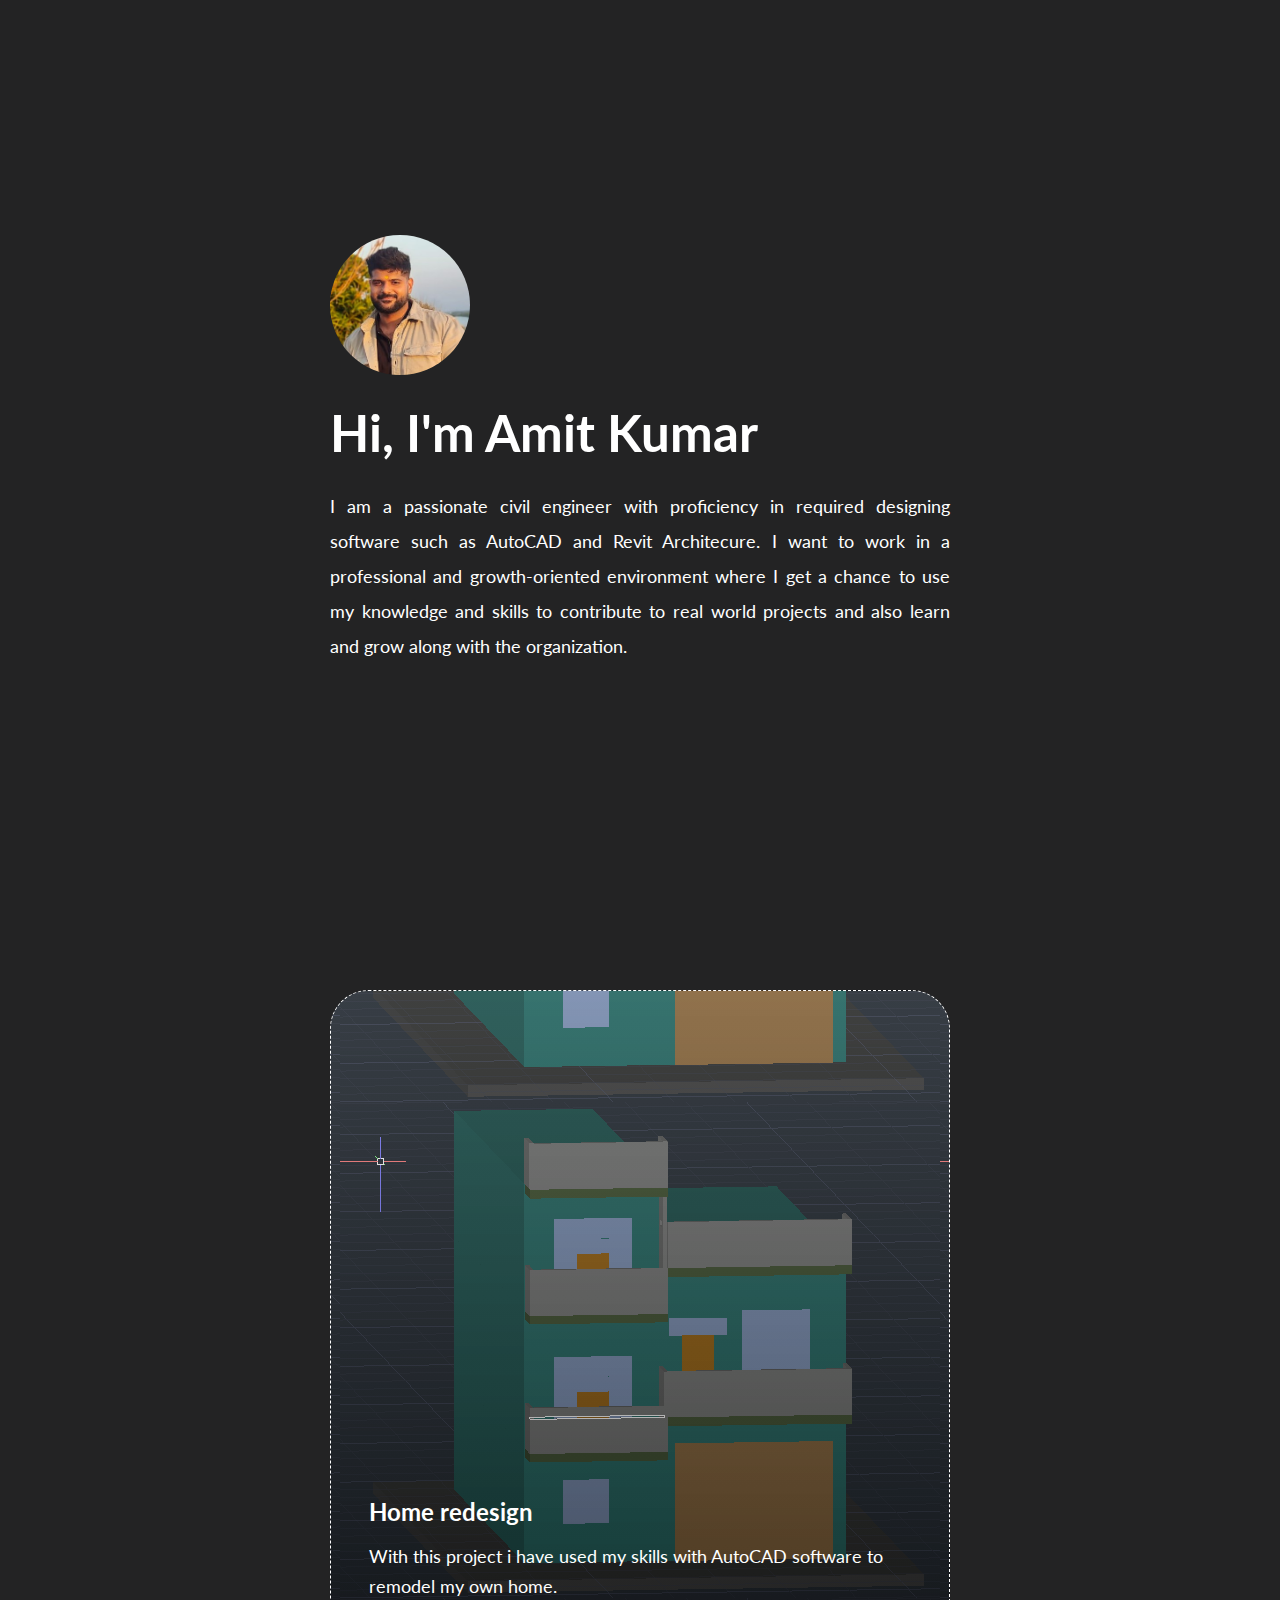
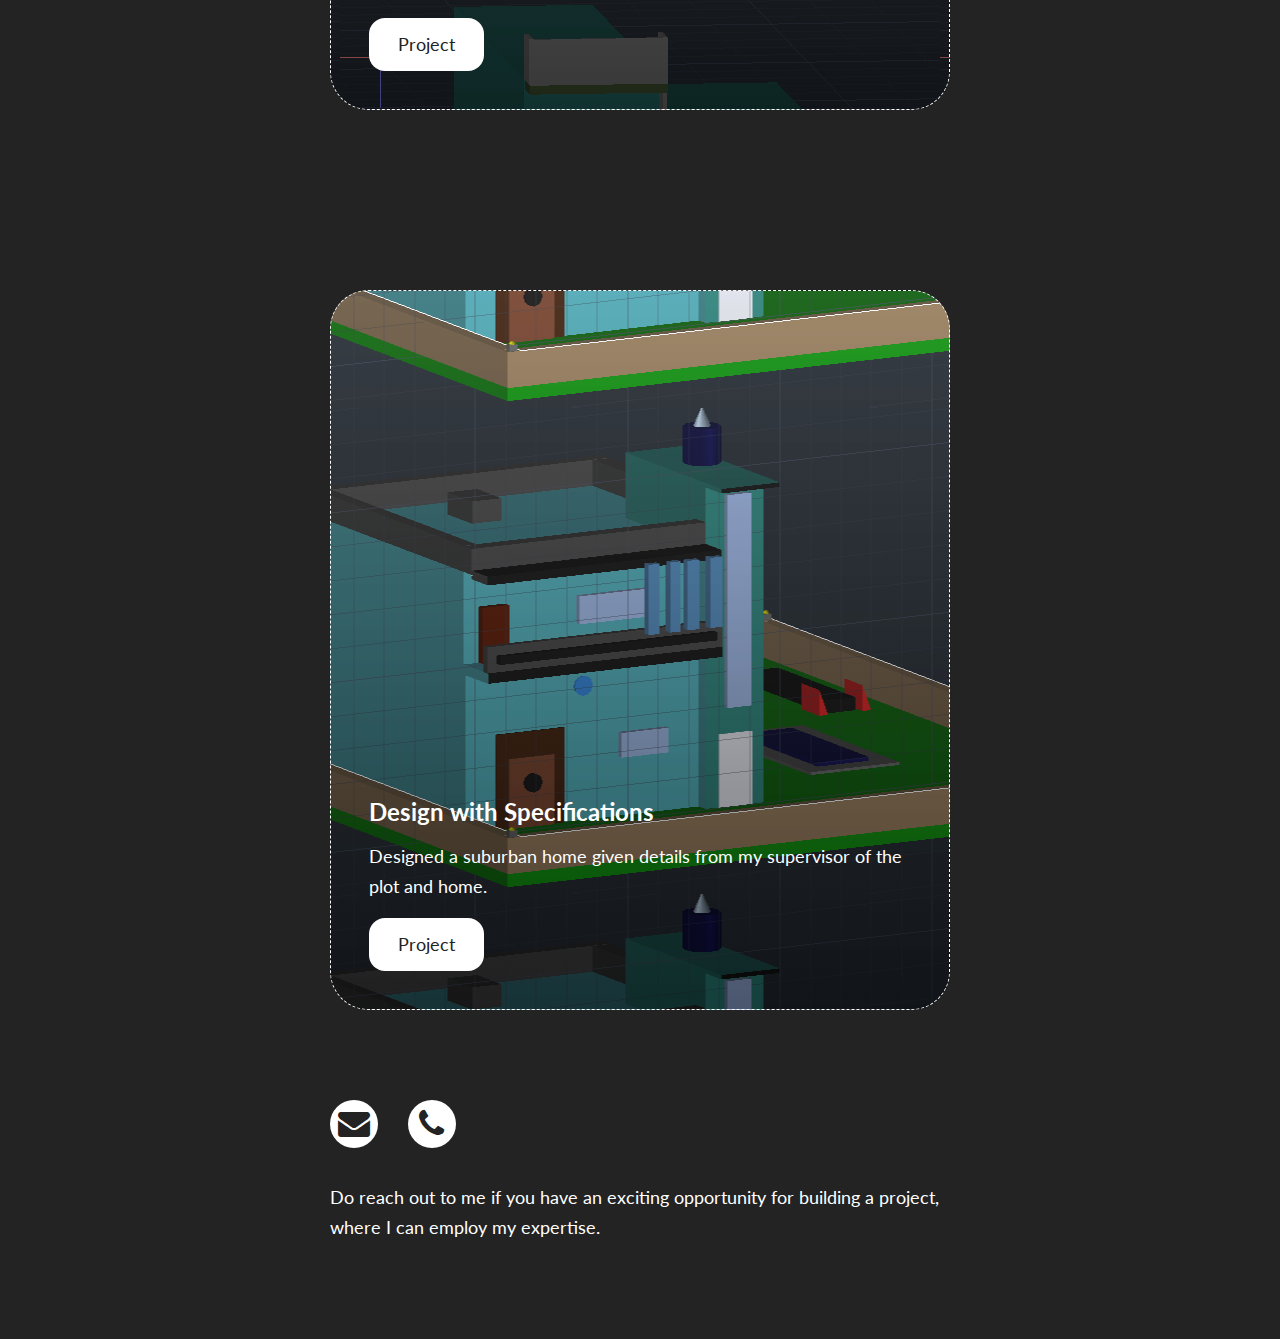
<file: index.html>
<!DOCTYPE html>
<html lang="en">

<head>
    <meta charset="UTF-8">
    <meta name="viewport" content="width=device-width, initial-scale=1.0">
    <link rel="stylesheet" href="style.css">
    <link rel="preconnect" href="https://fonts.googleapis.com">
    <link rel="preconnect" href="https://fonts.gstatic.com" crossorigin>
    <link
        href="https://fonts.googleapis.com/css2?family=Lato:ital,wght@0,100;0,300;0,400;0,700;0,900;1,100;1,300;1,400;1,700;1,900&display=swap"
        rel="stylesheet">
    <title>Amit Kumar</title>
    <link rel="stylesheet" href="https://cdnjs.cloudflare.com/ajax/libs/font-awesome/4.7.0/css/font-awesome.min.css">
</head>

<body>
    <!-- Landing Section -->
    <header class="siteHeader">
        <div class="container">
            <img src="img/profile.jpeg" alt="Amit Kumar" class="profile">
            <h1 class="nameHead">Hi, I'm Amit Kumar</h1>
            <p class="textHead regText">
                I am a passionate civil engineer with proficiency in required designing software such as AutoCAD and
                Revit Architecure. I want to work in a professional and growth-oriented environment where I get a chance
                to use my knowledge and skills to contribute to real world projects and also learn and grow along with
                the organization.
            </p>
        </div>
    </header>

    <!-- Portfolio Items -->
    <section class="portfolioWrapper">
        <!-- Portfolio Item 1 -->
        <div class="container fullHeight">
            <div id="portfolio-1" class="portfolioContainer">
                <h2 class="portfolioHead">Home redesign</h2>
                <p class="portfolioText regText">With this project i have used my skills with AutoCAD software to
                    remodel my own home.</p>
                <a href="portfolio-1.html" class="btn btn-primary">Project</a>
            </div>
        </div>
        <!-- Portfolio Item 2 -->
        <div class="container fullHeight">
            <div id="portfolio-2" class="portfolioContainer">
                <h2 class="portfolioHead">Design with Specifications</h2>
                <p class="portfolioText regText">Designed a suburban home given details from my supervisor of the plot
                    and home.</p>
                <a href="portfolio-2.html" class="btn btn-primary">Project</a>
            </div>
        </div>
    </section>

    <!-- Footer -->
    <footer class="siteFooter">
        <div class="container">
            <a class="socialLink" href="mailto:amitkrdeswal@gmail.com">
                <i class="fa fa-envelope"></i>
            </a>
            <a class="socialLink" href="tel:+919315746275">
                <i class="fa fa-phone"></i>
            </a>
            <p class="footerText regText">Do reach out to me if you have an exciting opportunity for building a project, where I can employ my expertise.</p>
        </div>
    </footer>
</body>

</html>
</file>
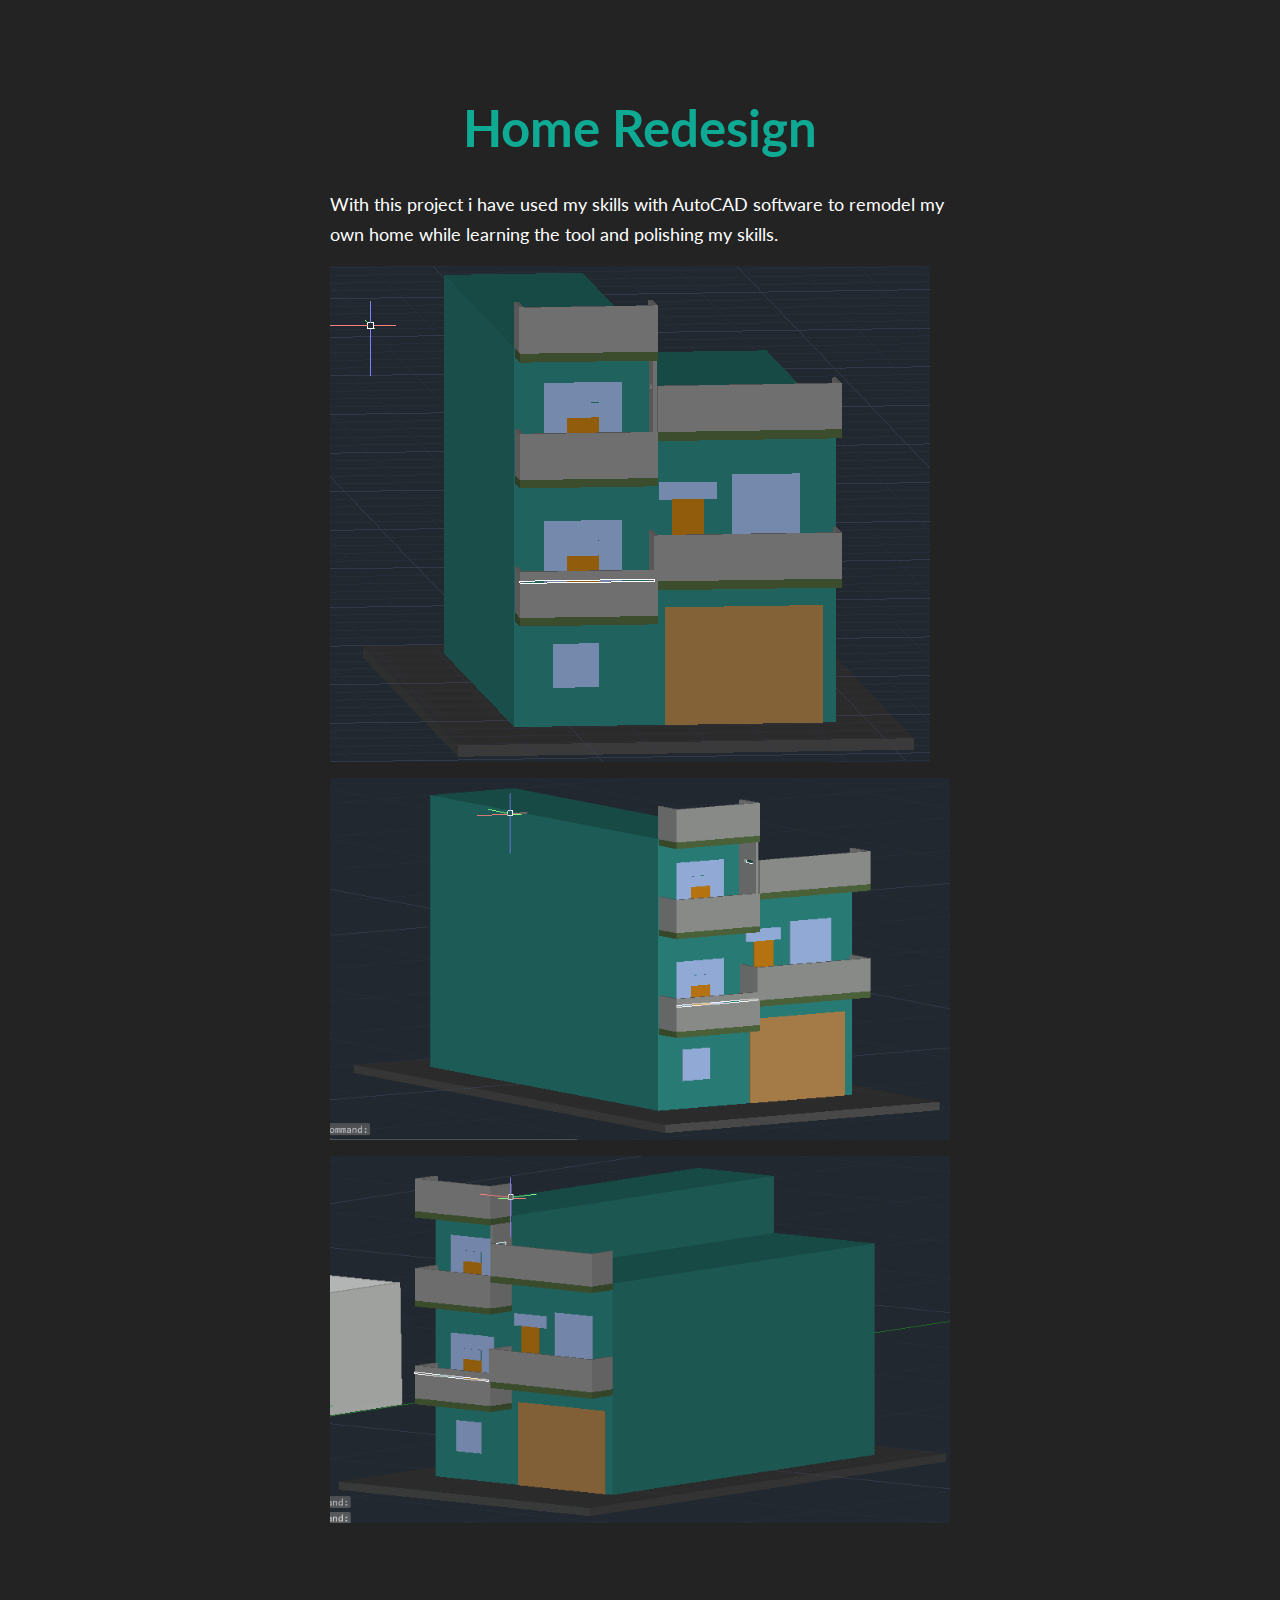
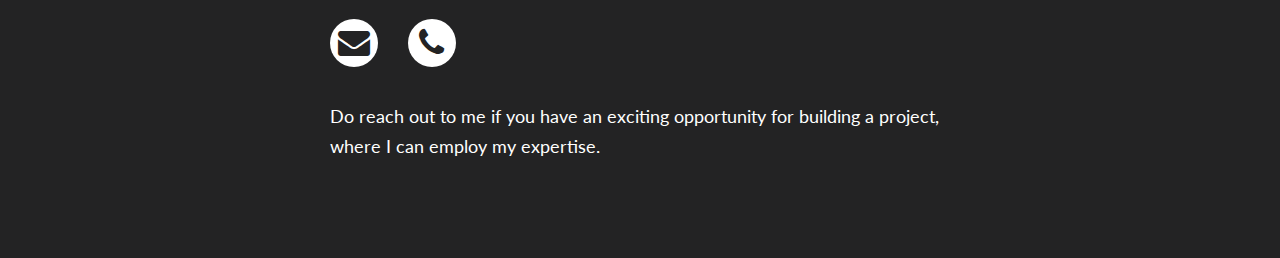
<file: portfolio-1.html>
<!DOCTYPE html>
<html lang="en">

<head>
    <meta charset="UTF-8">
    <meta name="viewport" content="width=device-width, initial-scale=1.0">
    <link rel="stylesheet" href="style.css">
    <link rel="preconnect" href="https://fonts.googleapis.com">
    <link rel="preconnect" href="https://fonts.gstatic.com" crossorigin>
    <link
        href="https://fonts.googleapis.com/css2?family=Lato:ital,wght@0,100;0,300;0,400;0,700;0,900;1,100;1,300;1,400;1,700;1,900&display=swap"
        rel="stylesheet">
    <title>Home Redesign</title>
    <link rel="stylesheet" href="https://cdnjs.cloudflare.com/ajax/libs/font-awesome/4.7.0/css/font-awesome.min.css">
    <style>
        .siteFooter {
            margin-top: 6rem;
        }
    </style>
</head>

<body>
    <header class="portfolioHeader">
        <div class="container">
            <h1 class="portHead text-center">Home Redesign</h1>
            <p class="portfolioText regText">With this project i have used my skills with AutoCAD software to remodel my
                own home while learning the tool and polishing my skills.</p>
            <div class="portImgGrid">
                <img src="img/portfolio-1/portfolio-1.png" alt="Portfolio-1" class="portImg">
                <img src="img/portfolio-1/portfolio-2.png" alt="Portfolio-2" class="portImg">
                <img src="img/portfolio-1/portfolio-3.png" alt="Portfolio-3" class="portImg">
            </div>
        </div>
    </header>

    <!-- Footer -->
    <footer class="siteFooter">
        <div class="container">
            <a class="socialLink" href="mailto:amitkrdeswal@gmail.com">
                <i class="fa fa-envelope"></i>
            </a>
            <a class="socialLink" href="tel:+919315746275">
                <i class="fa fa-phone"></i>
            </a>
            <p class="footerText regText">Do reach out to me if you have an exciting opportunity for building a project, where I can employ my expertise.</p>
        </div>
    </footer>
</body>

</html>
</file>
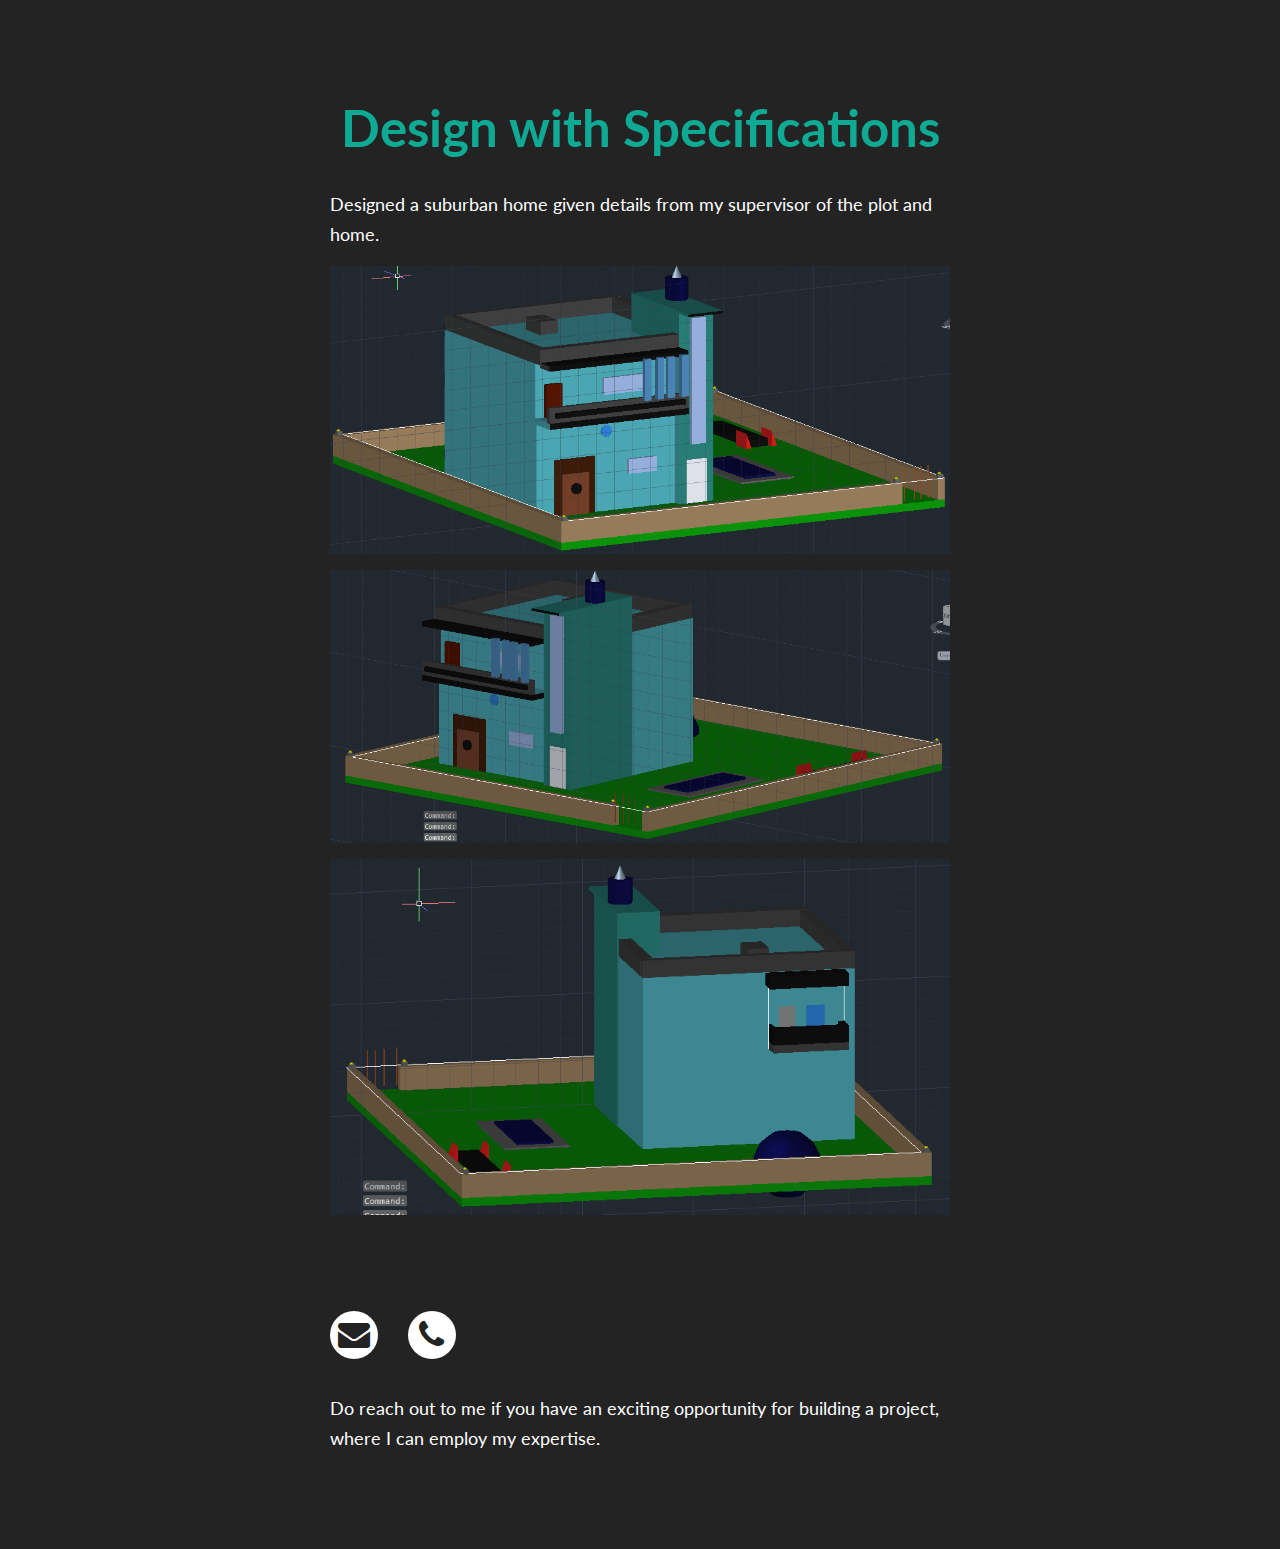
<file: portfolio-2.html>
<!DOCTYPE html>
<html lang="en">

<head>
    <meta charset="UTF-8">
    <meta name="viewport" content="width=device-width, initial-scale=1.0">
    <link rel="stylesheet" href="style.css">
    <link rel="preconnect" href="https://fonts.googleapis.com">
    <link rel="preconnect" href="https://fonts.gstatic.com" crossorigin>
    <link
        href="https://fonts.googleapis.com/css2?family=Lato:ital,wght@0,100;0,300;0,400;0,700;0,900;1,100;1,300;1,400;1,700;1,900&display=swap"
        rel="stylesheet">
    <title>Home Redesign</title>
    <link rel="stylesheet" href="https://cdnjs.cloudflare.com/ajax/libs/font-awesome/4.7.0/css/font-awesome.min.css">
    <style>
        .siteFooter {
            margin-top: 6rem;
        }
    </style> 
</head>

<body>
    <header class="portfolioHeader">
        <div class="container">
            <h1 class="portHead text-center">Design with Specifications</h1>
            <p class="portfolioText regText">Designed a suburban home given details from my supervisor of the plot and
                home.</p>
            <div class="portImgGrid">
                <img src="img/portfolio-2/portfolio-1.png" alt="Portfolio-1" class="portImg">
                <img src="img/portfolio-2/portfolio-2.png" alt="Portfolio-2" class="portImg">
                <img src="img/portfolio-2/portfolio-3.png" alt="Portfolio-3" class="portImg">
            </div>
        </div>
    </header>

    <!-- Footer -->
    <footer class="siteFooter">
        <div class="container">
            <a class="socialLink" href="mailto:amitkrdeswal@gmail.com">
                <i class="fa fa-envelope"></i>
            </a>
            <a class="socialLink" href="tel:+919315746275">
                <i class="fa fa-phone"></i>
            </a>
            <p class="footerText regText">Do reach out to me if you have an exciting opportunity for building a project, where I can employ my expertise.</p>
        </div>
    </footer>
</body>

</html>
</file>
<file: style.css>
/* Variables */
:root {
    --black: #232324;
    --white: #ffffff;
    --green: #0faa93;
}

html {
    font-size: 16px;
}

/* Page Styling */
* {
    padding: 0;
    margin: 0;
    box-sizing: border-box;
}

a {
    text-decoration: none;
    color: inherit;
}

button {
    outline: none;
    border: none;
}

img {
    display: block;
    max-width: 100%;
}

i {
    color: var(--black);
    background-color: var(--white);
    border-radius: 100%;
    width: 3rem;
    height: 3rem;
    position: relative;
    font-size: 2rem !important;
}
i::before {
    position: absolute;
    top: 50%;
    left: 50%;
    transform: translate(-50%, -50%);
}

body {
    background-color: var(--black);
    color: var(--white);
    font-family: "Lato", serif;
}

.container {
    max-width: 620px;
    width: 80%;
    margin: 0 auto;
}

.btn {
    display: inline-block;
    width: fit-content;
}

.btn-primary {
    padding: 1rem 1.8rem;
    font-size: 1.1rem;
    background-color: var(--white);
    color: var(--black);
    border-radius: 1rem;
}

.text-center {
    text-align: center;
}

/* Header */
.siteHeader,
.fullHeight {
    min-height: 100vh;
    display: grid;
    place-items: center;
}

.profile {
    border-radius: 100%;
    max-width: 140px;
}

.nameHead {
    font-size: 3.2rem;
    margin: 1.6rem 0;
}

.regText {
    font-size: 1.1rem;
}

.textHead {
    line-height: 2;
    text-align: justify;
}

/* Portfolio section */
.portfolioContainer {
    border-radius: 2.4rem;
    border: 1px dashed var(--white);
    padding: 2.4rem;
    height: 80%;
    display: flex;
    flex-direction: column;
    justify-content: end;
    min-width: 100%;
    background-position: center center;
}

.portfolioText {
    margin: 1rem 0;
    line-height: 1.7;
}

#portfolio-1 {
    background-image: linear-gradient(rgba(255, 255, 255, 0.1), rgba(0, 0, 0, 0.5)), url("img/portfolio-1/portfolio-1.png");
}

#portfolio-2 {
    background-image: linear-gradient(rgba(255, 255, 255, 0.1), rgba(0, 0, 0, 0.5)), url("img/portfolio-2/portfolio-1.png");
}

#portfolio-3 {
    background-image: linear-gradient(rgba(255, 255, 255, 0.1), rgba(0, 0, 0, 0.5)), url("img/portfolio-3/portfolio-1.png");
}

/* Portfolio page design */
/* Header */
.portfolioHeader {
    margin-top: 6rem;
}

.portHead {
    color: var(--green);
    font-size: 3.2rem;
    margin-bottom: 2rem;
}

.portImg {
    object-fit: cover;
    margin-bottom: 1rem;
}

/* Footer */
.siteFooter {
    padding-bottom: 6rem;
}
.socialLink {
    display: inline-block;
    margin-right: 1.6rem;
}
.footerText {
    margin-top: 2rem;
    line-height: 1.7;
}

@media (max-width: 576px) {
    html {
        font-size: 14px;
    }
    .portfolioContainer {
        padding: 1.4rem;
    }
    .siteHeader {
        margin-top: 2rem;
    }
    .container {
        width: 90%;
    }
}
</file>
